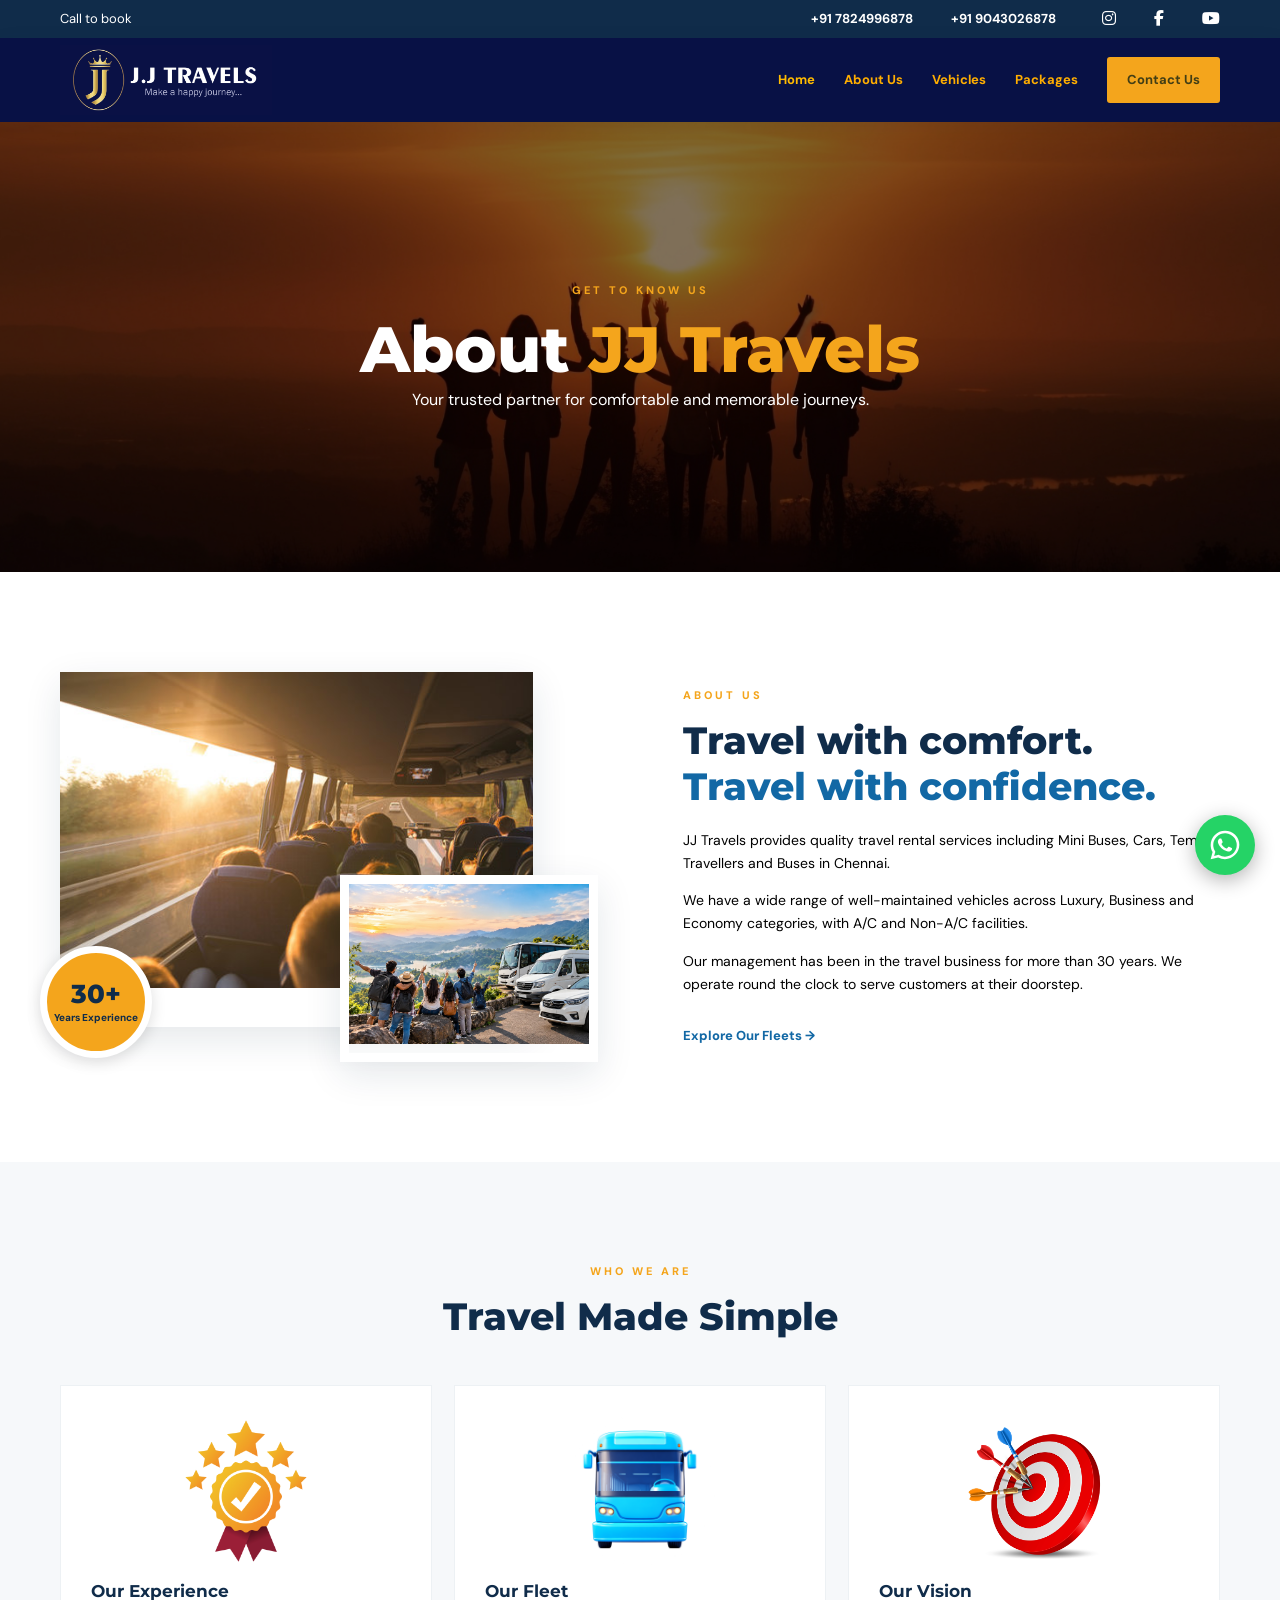
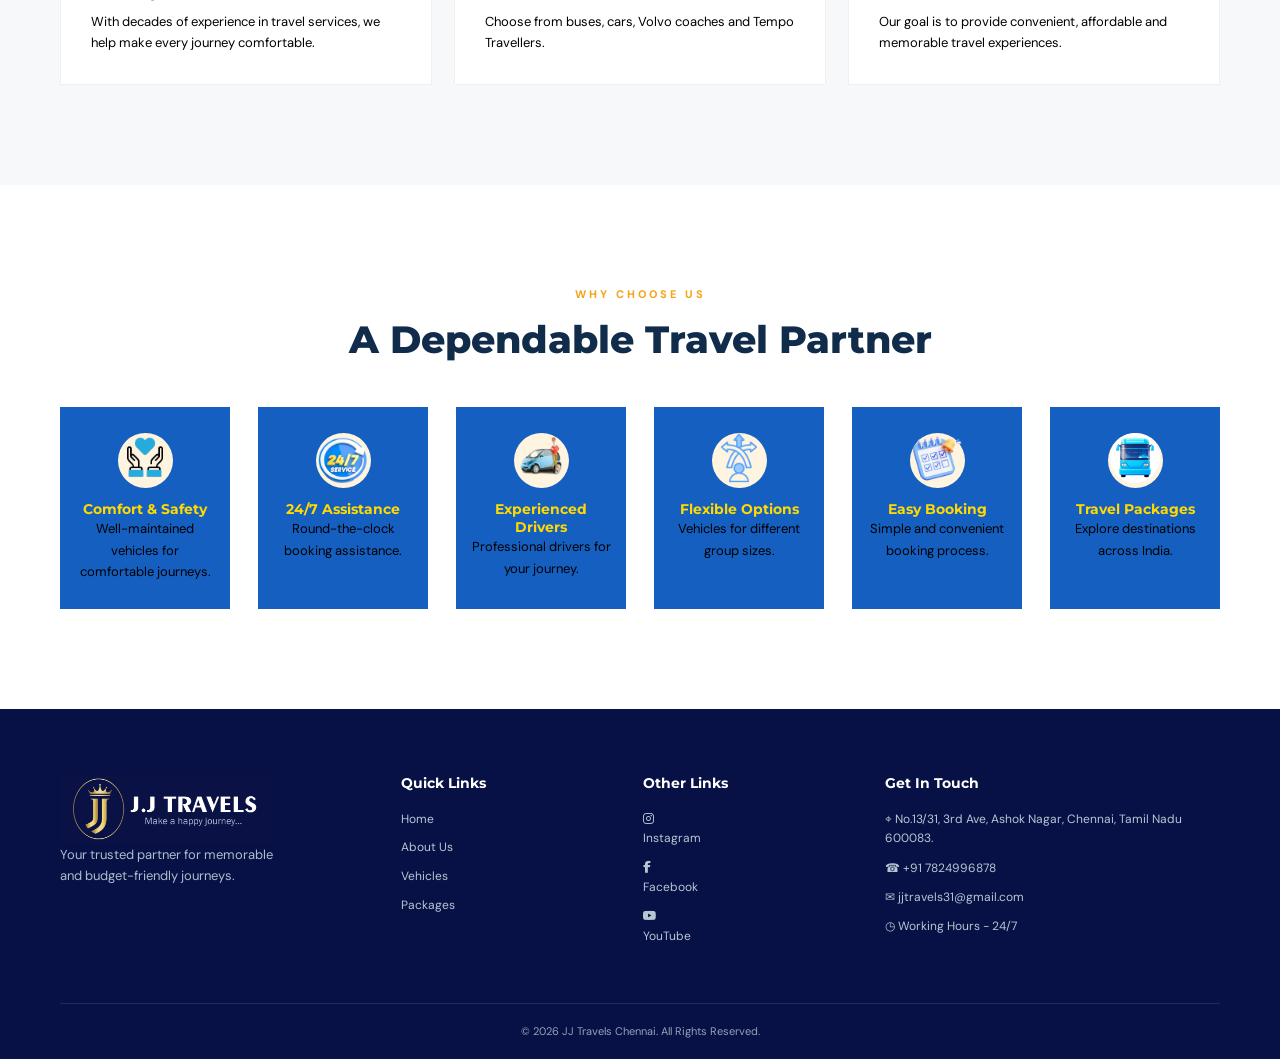
<file: about.html>
<!DOCTYPE html>
<html lang="en">
<head>
    <meta charset="UTF-8">
    <meta name="viewport" content="width=device-width, initial-scale=1.0">
    <title>About Us | JJ Travels Chennai</title>
    <link href="https://fonts.googleapis.com/css2?family=DM+Sans:wght@400;500;600;700;800&family=Montserrat:wght@500;600;700;800&display=swap" rel="stylesheet">
    <link rel="icon" type="image/jpg" href="assets/logo.png">
  <link rel="apple-touch-icon" href="assets/logo.png">
  <link rel="stylesheet"
   href="https://cdnjs.cloudflare.com/ajax/libs/font-awesome/6.7.2/css/all.min.css">
    <link rel="stylesheet" href="css/style.css">
</head>
<body>
<div class="topbar">
  <div class="container topbar-inner">
    <span>Call to book</span>

    <div class="topbar-right">
      <div class="topbar-phones">
        <a href="tel:+917824996878">+91 7824996878</a>
        <a href="tel:+919043026878">+91 9043026878</a>
      </div>

      <div class="topbar-socials">
        <a href="https://www.instagram.com/jjtravels31?psln=MW8wOWlhbW8xM3JsNA==" target="_blank" aria-label="Instagram">
          <i class="fab fa-instagram"></i>
        </a>
        <a href="https://www.facebook.com/jjtravelschennai" target="_blank" aria-label="Facebook">
          <i class="fab fa-facebook-f"></i>
        </a>
        <a href="YOUR_YOUTUBE_URL" target="_blank" aria-label="YouTube">
          <i class="fab fa-youtube"></i>
        </a>
      </div>
    </div>
  </div>
</div>
<header class="site-header">
    <div class="container nav-wrap">
      <a class="brand" href="index.html" aria-label="JJ Travels home">
        <img src="assets/logo.jpeg" alt="JJ Travels Chennai Logo" class="brand-logo">
      </a>
      <button class="menu-toggle" aria-label="Open navigation" aria-expanded="false"><span></span><span></span><span></span></button>
      <nav class="main-nav">
        <a class="active" href="index.html">Home</a>
        <a href="about.html">About Us</a>
        <a href="vehicles.html">Vehicles</a>
        <a href="packages.html">Packages</a>
        <a class="nav-cta" href="contact.html">Contact Us</a>
      </nav>
    </div>
  </header>


<section class="inner-hero about-hero">
    <div class="container">
        <p class="section-kicker">GET TO KNOW US</p>
        <h1>About <span>JJ Travels</span></h1>
        <p>Your trusted partner for comfortable and memorable journeys.</p>
    </div>
</section>

<section class="section">
    <div class="container about-grid">

        <div class="about-visual">
          <div class="about-photo photo-one"><img src="assets/h1.jpg" alt="Hero Image 1"></div>
          <div class="about-photo photo-two"><img src="assets/h2.webp" alt="Hero Image 2"></div>
          <div class="experience-stamp">
                <strong>30+</strong>
                <span>Years Experience</span>
            </div>
        </div>

        <div class="about-copy">
            <p class="section-kicker">ABOUT US</p>

            <h2>
                Travel with comfort.
                <span>Travel with confidence.</span>
            </h2>

            <p>
                JJ Travels provides quality travel rental services
                including Mini Buses, Cars, Tempo Travellers and
                Buses in Chennai.
            </p>

            <p>
                We have a wide range of well-maintained vehicles
                across Luxury, Business and Economy categories,
                with A/C and Non-A/C facilities.
            </p>

            <p>
                Our management has been in the travel business
                for more than 30 years. We operate round the
                clock to serve customers at their doorstep.
            </p>

            <a href="vehicles.html" class="text-link">
                Explore Our Fleets →
            </a>
        </div>

    </div>
</section>

<section class="section soft-section">
    <div class="container">

        <div class="section-heading">
            <p class="section-kicker">WHO WE ARE</p>
            <h2>Travel Made Simple</h2>
        </div>

        <div class="info-grid">

            <article class="info-card">
                <span><img src="assets/oe.jpg" class="stat-icon" alt="Experience"></span>
                <h3>Our Experience</h3>
                <p>
                    With decades of experience in travel services,
                    we help make every journey comfortable.
                </p>
            </article>

            <article class="info-card">
                <span><img src="assets/of.png" class="stat-icon" alt="Fleet"></span>
                <h3>Our Fleet</h3>
                <p>
                    Choose from buses, cars, Volvo coaches and
                    Tempo Travellers.
                </p>
            </article>

            <article class="info-card">
                <span><img src="assets/ov.jpg" class="stat-icon" alt="Vision"></span>
                <h3>Our Vision</h3>
                <p>
                    Our goal is to provide convenient,
                    affordable and memorable travel experiences.
                </p>
            </article>

        </div>
    </div>
</section>

<section class="section">
    <div class="container">
        <div class="section-heading">
            <p class="section-kicker">WHY CHOOSE US</p>
            <h2>A Dependable Travel Partner</h2>
        </div>

        <div class="features-grid">

            <div class="feature feature1">
                <span><img src="assets/cs.webp" class="stat-icon" alt="Comfort"></span>
                <h3>Comfort & Safety</h3>
                <p>Well-maintained vehicles for comfortable journeys.</p>
            </div>

            <div class="feature feature1">
                <span><img src="./assets/24.webp" class="stat-icon" alt="24/7 Assistance"></span>
                <h3>24/7 Assistance</h3>
                <p>Round-the-clock booking assistance.</p>
            </div>

            <div class="feature feature1">
                <span><img src="./assets/ed.webp" class="stat-icon" alt="Experienced Drivers"></span>
                <h3>Experienced Drivers</h3>
                <p>Professional drivers for your journey.</p>
            </div>

            <div class="feature feature1">
                <span><img src="./assets/fo.png" class="stat-icon" alt="Flexible Options"></span>
                <h3>Flexible Options</h3>
                <p>Vehicles for different group sizes.</p>
            </div>

            <div class="feature feature1">
                <span><img src="./assets/eb.webp" class="stat-icon" alt="Easy Booking"></span>
                <h3>Easy Booking</h3>
                <p>Simple and convenient booking process.</p>
            </div>

            <div class="feature feature1">
                <span><img src="./assets/of.png" class="stat-icon" alt="Travel Packages"></span>
                <h3>Travel Packages</h3>
                <p>Explore destinations across India.</p>
            </div>

        </div>
    </div>
</section>

  <footer class="footer">
    <div class="container footer-grid">
      <div class="footer-about"><a class="brand" href="index.html" aria-label="JJ Travels home">
        <img src="assets/logo.jpeg" alt="JJ Travels Chennai Logo" class="brand-logo">
      </a><p>Your trusted partner for memorable and budget-friendly journeys.</p></div>
      <div><h3>Quick Links</h3><a href="index.html">Home</a><a href="about.html">About Us</a><a href="vehicles.html">Vehicles</a><a href="packages.html">Packages</a></div>
      <div><h3>Other Links</h3><a href="https://www.instagram.com/jjtravels31?psln=MW8wOWlhbW8xM3JsNA==" target="_blank" aria-label="Instagram">
          <i class="fab fa-instagram"></i><p>Instagram</p>
        </a>
        <a href="https://www.facebook.com/jjtravelschennai" target="_blank" aria-label="Facebook">
          <i class="fab fa-facebook-f"></i> <p>Facebook</p>
        </a>
        <a href="YOUR_YOUTUBE_URL" target="_blank" aria-label="YouTube">
          <i class="fab fa-youtube"></i><p>YouTube</p>
        </a></div>
      <div class="footer-contact"><h3>Get In Touch</h3><a href="https://maps.app.goo.gl/wLfGsoGuSR3KPsCYA"><p>⌖ No.13/31, 3rd Ave, Ashok Nagar, Chennai, Tamil Nadu 600083.</p></a><a href="tel:+917824996878">☎ +91 7824996878</a><a href="mailto:jjtravels31@gmail.com">✉ jjtravels31@gmail.com</a><p>◷ Working Hours - 24/7</p></div>
    </div>
    <div class="container copyright">© <span id="year"></span> JJ Travels Chennai. All Rights Reserved.</div>
  </footer>

  <a
        href="https://wa.me/917824996878?text=Hi%2C%20I%20would%20like%20to%20know%20more%20about%20your%20services."
        class="whatsapp-float"
        target="_blank"
        rel="noopener noreferrer"
        aria-label="Chat with us on WhatsApp">

        <span class="whatsapp-tooltip">Chat with us</span>

        <svg viewBox="0 0 32 32"
             xmlns="http://www.w3.org/2000/svg">
            <path d="M16 2.5C8.55 2.5 2.5 8.53 2.5 15.96c0 2.37.63 4.68 1.83 6.7L2.5 29.5l7.02-1.84a13.5 13.5 0 0 0 6.47 1.65h.01c7.43 0 13.47-6.04 13.5-13.47A13.43 13.43 0 0 0 16 2.5zm0 24.52a11.1 11.1 0 0 1-5.65-1.55l-.4-.24-4.17 1.09 1.11-4.06-.26-.42a11.05 11.05 0 1 1 9.37 5.18zm6.07-8.28c-.33-.16-1.96-.97-2.27-1.08-.3-.11-.52-.16-.74.16-.22.33-.85 1.08-1.04 1.3-.19.22-.38.24-.71.08-.33-.16-1.4-.52-2.67-1.65-.99-.88-1.66-1.96-1.85-2.29-.19-.33-.02-.5.14-.66.15-.15.33-.38.49-.57.16-.19.22-.33.33-.55.11-.22.05-.41-.03-.57-.08-.16-.74-1.79-1.02-2.45-.27-.64-.54-.55-.74-.56h-.63c-.22 0-.57.08-.87.41-.3.33-1.14 1.11-1.14 2.7s1.17 3.13 1.33 3.35c.16.22 2.3 3.51 5.57 4.92.78.34 1.39.54 1.87.69.79.25 1.51.21 2.08.13.63-.09 1.96-.8 2.23-1.57.27-.77.27-1.43.19-1.57-.08-.14-.3-.22-.63-.38z"/>
        </svg>
    </a>
  <script src="./js/script.js" defer></script>
</body>
</html>
</file>
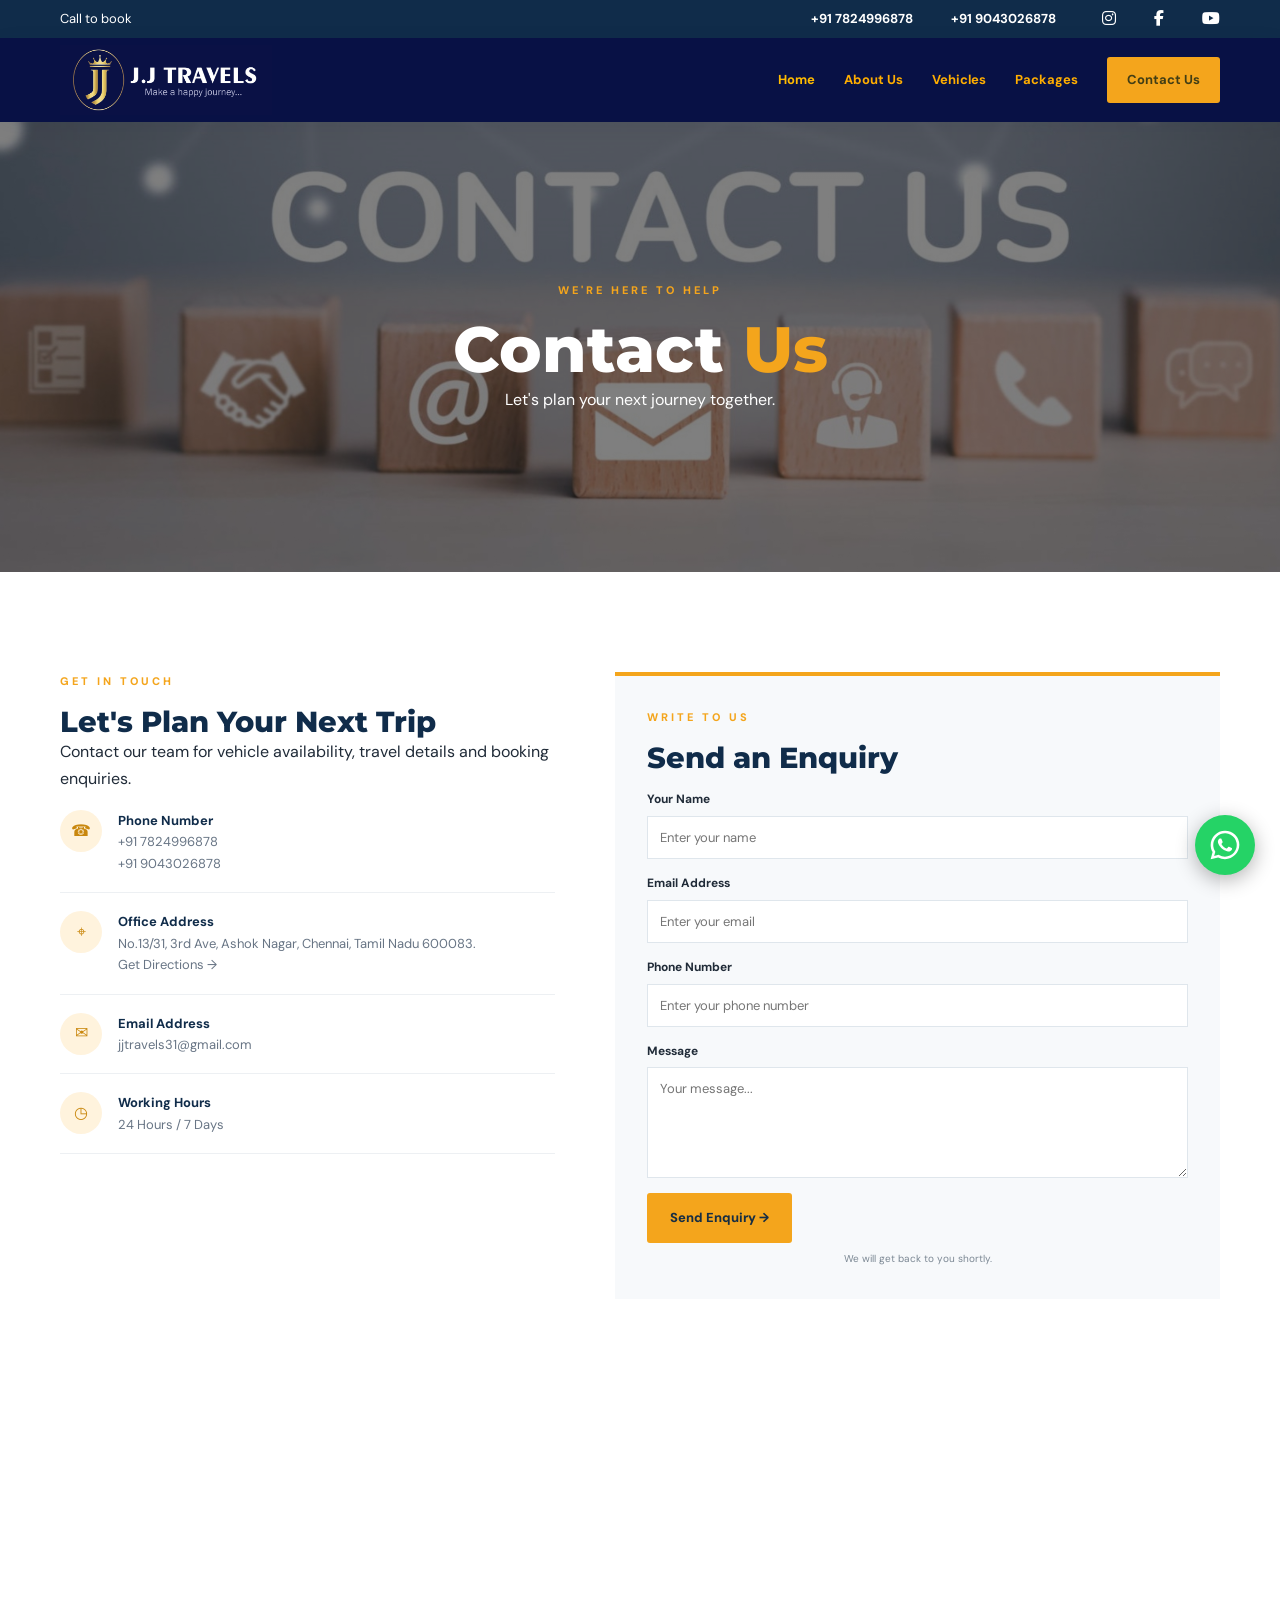
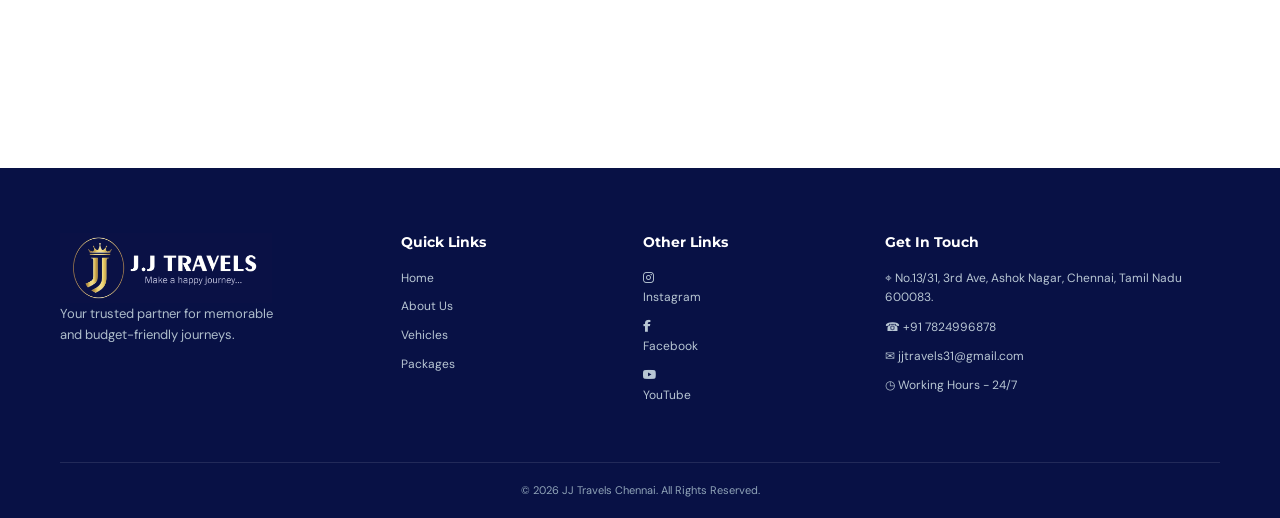
<file: contact.html>
<!DOCTYPE html>
<html lang="en">
<head>
    <meta charset="UTF-8">
    <meta name="viewport" content="width=device-width, initial-scale=1.0">
    <title>Contact Us | JJ Travels Chennai</title>
    <link href="https://fonts.googleapis.com/css2?family=DM+Sans:wght@400;500;600;700;800&family=Montserrat:wght@500;600;700;800&display=swap" rel="stylesheet">
    <link rel="icon" type="image/jpg" href="assets/logo.png">
  <link rel="apple-touch-icon" href="assets/logo.png">
  <link rel="stylesheet"
   href="https://cdnjs.cloudflare.com/ajax/libs/font-awesome/6.7.2/css/all.min.css">
    <link rel="stylesheet" href="css/style.css">
</head>
<body>
<div class="topbar">
  <div class="container topbar-inner">
    <span>Call to book</span>

    <div class="topbar-right">
      <div class="topbar-phones">
        <a href="tel:+917824996878">+91 7824996878</a>
        <a href="tel:+919043026878">+91 9043026878</a>
      </div>

      <div class="topbar-socials">
        <a href="https://www.instagram.com/jjtravels31?psln=MW8wOWlhbW8xM3JsNA==" target="_blank" aria-label="Instagram">
          <i class="fab fa-instagram"></i>
        </a>
        <a href="https://www.facebook.com/jjtravelschennai" target="_blank" aria-label="Facebook">
          <i class="fab fa-facebook-f"></i>
        </a>
        <a href="YOUR_YOUTUBE_URL" target="_blank" aria-label="YouTube">
          <i class="fab fa-youtube"></i>
        </a>
      </div>
    </div>
  </div>
</div>
<header class="site-header">
    <div class="container nav-wrap">
      <a class="brand" href="index.html" aria-label="JJ Travels home">
        <img src="assets/logo.jpeg" alt="JJ Travels Chennai Logo" class="brand-logo">
      </a>
      <button class="menu-toggle" aria-label="Open navigation" aria-expanded="false"><span></span><span></span><span></span></button>
      <nav class="main-nav">
        <a class="active" href="index.html">Home</a>
        <a href="about.html">About Us</a>
        <a href="vehicles.html">Vehicles</a>
        <a href="packages.html">Packages</a>
        <a class="nav-cta" href="contact.html">Contact Us</a>
      </nav>
    </div>
  </header>

<section class="inner-hero contact-hero">
    <div class="container">
        <p class="section-kicker">WE'RE HERE TO HELP</p>
        <h1>Contact <span>Us</span></h1>
        <p>Let's plan your next journey together.</p>
    </div>
</section>

<section class="section">
    <div class="container contact-layout">

        <div class="contact-details">
            <p class="section-kicker">GET IN TOUCH</p>
            <h2>Let's Plan Your Next Trip</h2>

            <p class="muted">
                Contact our team for vehicle availability,
                travel details and booking enquiries.
            </p>

            <div class="contact-item">
                <span>☎</span>
                <div>
                    <b>Phone Number</b>
                    <a href="tel:+917824996878">+91 7824996878</a>
                    <a href="tel:+919043026878">+91 9043026878</a>
                </div>
            </div>

            <div class="contact-item">
                <span>⌖</span>
                <div>
                    <b>Office Address</b>
                    <p>
                        No.13/31, 3rd Ave, Ashok Nagar,
                        Chennai, Tamil Nadu 600083.
                    </p>
                    <a target="_blank"
                       href="https://maps.app.goo.gl/CFELQdF4Wi3923CFA">
                        Get Directions →
                    </a>
                </div>
            </div>

            <div class="contact-item">
                <span>✉</span>
                <div>
                    <b>Email Address</b>
                    <a href="mailto:jjtravels31@gmail.com">
                        jjtravels31@gmail.com
                    </a>
                </div>
            </div>

            <div class="contact-item">
                <span>◷</span>
                <div>
                    <b>Working Hours</b>
                    <p>24 Hours / 7 Days</p>
                </div>
            </div>
        </div>

        <form class="contact-form" id="contact-form">

            <p class="section-kicker">WRITE TO US</p>
            <h2>Send an Enquiry</h2>

            <label>
                Your Name
                <input type="text" name="name"
                       placeholder="Enter your name" required>
            </label>

            <label>
                Email Address
                <input type="email" name="email"
                       placeholder="Enter your email" required>
            </label>

            <label>
                Phone Number
                <input type="tel" name="phone"
                       placeholder="Enter your phone number" required>
            </label>

            <label>
                Message
                <textarea name="message" rows="5"
                          placeholder="Your message..." required></textarea>
            </label>

            <button type="submit" class="btn btn-primary">
                Send Enquiry →
            </button>

            <small id="contact-note" class="form-note">
                We will get back to you shortly.
            </small>

        </form>

    </div>
</section>

<section class="map-section">
    <iframe
        title="JJ Travels Location"
        src="https://www.google.com/maps/embed?pb=!1m18!1m12!1m3!1d3203.658334784796!2d80.21127957405169!3d13.041845713336325!2m3!1f0!2f0!3f0!3m2!1i1024!2i768!4f13.1!3m3!1m2!1s0x3a526f99bc000001%3A0x916c4fe7107b8fd6!2sJJ%20Travels!5e1!3m2!1sen!2sin!4v1794511296881!5m2!1sen!2sin" width="600" height="450" style="border:0;" allowfullscreen="" loading="lazy" referrerpolicy="strict-origin-when-cross-origin"></iframe>
</section>

 <footer class="footer">
    <div class="container footer-grid">
      <div class="footer-about"><a class="brand" href="index.html" aria-label="JJ Travels home">
        <img src="assets/logo.jpeg" alt="JJ Travels Chennai Logo" class="brand-logo">
      </a><p>Your trusted partner for memorable and budget-friendly journeys.</p></div>
      <div><h3>Quick Links</h3><a href="index.html">Home</a><a href="about.html">About Us</a><a href="vehicles.html">Vehicles</a><a href="packages.html">Packages</a></div>
      <div><h3>Other Links</h3><a href="https://www.instagram.com/jjtravels31?psln=MW8wOWlhbW8xM3JsNA==" target="_blank" aria-label="Instagram">
          <i class="fab fa-instagram"></i><p>Instagram</p>
        </a>
        <a href="https://www.facebook.com/jjtravelschennai" target="_blank" aria-label="Facebook">
          <i class="fab fa-facebook-f"></i> <p>Facebook</p>
        </a>
        <a href="YOUR_YOUTUBE_URL" target="_blank" aria-label="YouTube">
          <i class="fab fa-youtube"></i><p>YouTube</p>
        </a></div>
      <div class="footer-contact"><h3>Get In Touch</h3><a href="https://maps.app.goo.gl/wLfGsoGuSR3KPsCYA"><p>⌖ No.13/31, 3rd Ave, Ashok Nagar, Chennai, Tamil Nadu 600083.</p></a><a href="tel:+917824996878">☎ +91 7824996878</a><a href="mailto:jjtravels31@gmail.com">✉ jjtravels31@gmail.com</a><p>◷ Working Hours - 24/7</p></div>
    </div>
    <div class="container copyright">© <span id="year"></span> JJ Travels Chennai. All Rights Reserved.</div>
  </footer>

  <a
        href="https://wa.me/917824996878?text=Hi%2C%20I%20would%20like%20to%20know%20more%20about%20your%20services."
        class="whatsapp-float"
        target="_blank"
        rel="noopener noreferrer"
        aria-label="Chat with us on WhatsApp">

        <span class="whatsapp-tooltip">Chat with us</span>

        <svg viewBox="0 0 32 32"
             xmlns="http://www.w3.org/2000/svg">
            <path d="M16 2.5C8.55 2.5 2.5 8.53 2.5 15.96c0 2.37.63 4.68 1.83 6.7L2.5 29.5l7.02-1.84a13.5 13.5 0 0 0 6.47 1.65h.01c7.43 0 13.47-6.04 13.5-13.47A13.43 13.43 0 0 0 16 2.5zm0 24.52a11.1 11.1 0 0 1-5.65-1.55l-.4-.24-4.17 1.09 1.11-4.06-.26-.42a11.05 11.05 0 1 1 9.37 5.18zm6.07-8.28c-.33-.16-1.96-.97-2.27-1.08-.3-.11-.52-.16-.74.16-.22.33-.85 1.08-1.04 1.3-.19.22-.38.24-.71.08-.33-.16-1.4-.52-2.67-1.65-.99-.88-1.66-1.96-1.85-2.29-.19-.33-.02-.5.14-.66.15-.15.33-.38.49-.57.16-.19.22-.33.33-.55.11-.22.05-.41-.03-.57-.08-.16-.74-1.79-1.02-2.45-.27-.64-.54-.55-.74-.56h-.63c-.22 0-.57.08-.87.41-.3.33-1.14 1.11-1.14 2.7s1.17 3.13 1.33 3.35c.16.22 2.3 3.51 5.57 4.92.78.34 1.39.54 1.87.69.79.25 1.51.21 2.08.13.63-.09 1.96-.8 2.23-1.57.27-.77.27-1.43.19-1.57-.08-.14-.3-.22-.63-.38z"/>
        </svg>
    </a>
  <script src="./js/script.js" defer></script>
</body>
</html>
</file>
<file: css/style.css>
*{box-sizing:border-box;margin:0;padding:0} :root{--navy:#102c4a;--blue:#1268a5;--gold:#f4a51c;--ink:#202b38;--muted:#687585;--pale:#f5f8fb;--white:#fff}html{scroll-behavior:smooth;scroll-padding-top:90px}body{font-family:"DM Sans",sans-serif;color:var(--ink);line-height:1.65;background:#fff}a{text-decoration:none;color:inherit}.container{width:min(1160px,calc(100% - 44px));margin:auto}.topbar{background:var(--navy);color:#fff;font-size:13px}.topbar-inner{height:38px;display:flex;align-items:center;justify-content:space-between}.topbar a{margin-left:22px;color:#fff;font-weight:700}.site-header{height:84px;background:#081145;position:sticky;top:0;z-index:20;box-shadow:0 3px 18px #0e2d4810}.nav-wrap{height:100%;display:flex;align-items:center;justify-content:space-between}.brand{display:flex;align-items:center;gap:9px;color:var(--navy);font-family:Montserrat,sans-serif;font-weight:800;line-height:1}.brand-mark{display:grid;place-items:center;width:48px;height:48px;border:3px solid var(--gold);border-radius:50%;font-size:18px;color:var(--blue)}.brand-name{font-size:20px;letter-spacing:1px}.brand-name small{display:block;font-size:9px;letter-spacing:4px;margin-top:5px;color:var(--gold)}.main-nav{display:flex;align-items:center;gap:29px;font-size:13px;font-weight:700;color:#ffae00}.main-nav a{transition:.2s}.main-nav a:hover,.main-nav a.active{color:#ffbb00;}.main-nav .nav-cta{background:var(--gold);color:#423e15;padding:12px 20px;border-radius:3px}.menu-toggle{display:none;border:0;background:none}.hero{min-height:630px;position:relative;background:linear-gradient(90deg,#0b2947d9,#0b294780),url("https://images.unsplash.com/photo-1464219789935-c2d9d9aba644?auto=format&fit=crop&w=2000&q=85") center/cover;display:flex;align-items:center;color:#fff}.hero-shade{position:absolute;inset:0;background:linear-gradient(90deg,#082746b8,transparent 80%)}.hero-content{position:relative;z-index:1;padding:90px 0 125px}.eyebrow,.section-kicker{font-size:11px;font-weight:800;letter-spacing:3px;color:var(--gold);margin-bottom:14px;} .features-section .section-heading h2 {
  color: #ffffff;
} .hero h1{font-family:Montserrat,sans-serif;font-size:clamp(42px,6vw,72px);line-height:1.12;font-weight:800;letter-spacing:-2px}.hero h1 span{color:var(--gold)}.hero-sub{margin:20px 0 28px;color:#e5edf5;font-size:16px}.btn{display:inline-flex;align-items:center;gap:25px;padding:14px 23px;font-weight:800;font-size:13px;border-radius:3px;transition:.2s;border:0;cursor:pointer}.btn-primary{background:var(--gold);color:#172e43}.btn-primary:hover{background:#ffc04b;transform:translateY(-2px)}.btn span{font-size:19px}.hero-form-wrap{position:absolute;right:max(22px,calc((100% - 1160px)/2));bottom:-62px;z-index:3;width:390px}.enquiry-card{background:#fff;color:var(--ink);padding:27px 29px 23px;box-shadow:0 12px 40px #0b29472b;border-top:4px solid var(--gold)}.enquiry-card h2{font:800 22px Montserrat,sans-serif;color:var(--navy)}.enquiry-card>p{font-size:12px;color:var(--muted);margin:3px 0 18px}.form-grid{display:grid;grid-template-columns:1fr 1fr;gap:12px}.form-grid label{font-size:11px;font-weight:700;color:#536171}.form-grid input,.form-grid select{display:block;width:100%;height:40px;border:1px solid #e0e6ec;padding:0 10px;margin-top:5px;font:12px "DM Sans";color:#334}.form-grid .full{grid-column:1/-1}.submit-btn{width:100%;justify-content:space-between;margin-top:15px}.form-note{display:block;text-align:center;color:#7b8793;font-size:10px;margin-top:8px}.section{padding:100px 0}.about-section{padding-top:150px}.about-grid{display:grid;grid-template-columns:1fr 1fr;align-items:center;gap:85px}.about-visual{height:390px;position:relative}.about-photo{position:absolute;background-size:cover;background-position:center;box-shadow:0 12px 35px #122d461c}.photo-one{inset:0 65px 35px 0;}.photo-two{width:48%;height:48%;right:0;bottom:0;border:9px solid #fff;}.experience-stamp{position:absolute;left:-20px;bottom:4px;background:var(--gold);color:var(--navy);width:112px;height:112px;border-radius:50%;display:flex;flex-direction:column;align-items:center;justify-content:center;border:7px solid white;box-shadow:0 4px 15px #0002}.experience-stamp strong{font:800 26px Montserrat}.experience-stamp span{font-size:10px;font-weight:800}.about-copy h2,.section-heading h2{font:800 clamp(27px,3vw,38px)/1.2 Montserrat,sans-serif;color:var(--navy);margin-bottom:20px}.about-copy h2 span{color:var(--blue)}.about-copy>p:not(.section-kicker){font-size:14px;color: #000000;margin:0 0 14px}.text-link{display:inline-block;margin-top:15px;color:var(--blue);font-size:13px;font-weight:800}.text-link span{margin-left:12px;color:var(--gold)}.achievement-section{padding:75px 0;background:linear-gradient(110deg,#0d2e4eeb,#164f78e8),url("https://images.unsplash.com/photo-1500534623283-312aade485b7?auto=format&fit=crop&w=1800&q=80") center/cover;color:#fff}.section-heading{text-align:center;margin-bottom:45px}.section-heading>p:not(.section-kicker){font-size:13px;color:var(--muted);margin-top:-8px}.light-heading h2{color:#fff}.stats-grid{display:grid;grid-template-columns:repeat(5,1fr);gap:18px;text-align:center}.stat{padding:10px}.stat strong{font:800 32px Montserrat}.stat small{font-weight:800;color:var(--gold);margin-left:2px}.stat p{font-size:12px;color:#d9e6f0;margin-top:6px}
.fleet-section{background:#f7f9fb}.fleet-grid{display:grid;grid-template-columns:repeat(3,1fr);gap:25px}.fleet-card,.package-card{background:#fff;box-shadow:0 6px 25px #1a3a5510;overflow:hidden;transition:.25s}.fleet-card:hover,.package-card:hover{transform:translateY(-6px);box-shadow:0 15px 32px #1a3a5520}.fleet-image{height:210px;background-size:cover;background-position:center}.fleet-1{background-image:url("https://encrypted-tbn0.gstatic.com/images?q=tbn:ANd9GcR8i7WHKefJNYCG-V_8FKxOMCvvhCmUkvIcbq0S7BdSlQ&s=10")}.fleet-2{background-image:url("https://www.siddeshwaratravels.in/mini_bus_images/1.jpg")}.fleet-3{background-image:url("https://tejas-travels-prod.s3.ap-south-1.amazonaws.com/WhatsApp%20Image%202022-12-21%20at%2012.34.28%20PM.jpeg")}.fleet-4{background-image:url("https://www.jcrcab.com/wp-content/uploads/2021/09/luxury-bus.jpeg")}.fleet-5{background-image:url("https://coachbuildersindia.com/wp-content/uploads/2024/05/Vijayanand-Travels-Orders-100-Volvo-9600-Buses.webp")}.fleet-6{background-image:url("https://travu.in/media/vehicles/Image_Premium_cab_ready_for_a_journey_Vr9wuux.png")}.fleet-info{padding:20px 22px}.fleet-info h3,.package-info h3{font:700 17px Montserrat;color:var(--navy)}.fleet-info p{font-size:12px;color:var(--muted);margin:4px 0 15px}.card-actions{display:flex;justify-content:space-between;border-top:1px solid #edf0f3;padding-top:13px}.card-actions a{font-size:11px;font-weight:800;color:var(--blue)}.card-actions a:last-child{color:#d48b0e}
.features-section{padding:78px 0;background:#0b428a}.features-grid{display:grid;grid-template-columns:repeat(6,1fr);gap:28px}.feature{text-align:center;padding:26px 15px;background:#145fc0}.feature span{display:grid;place-items:center;width:55px;height:55px;border-radius:50%;background:#fff4df;color:#d88d0c;font-size:24px;margin:0 auto 12px}.feature h3{font:700 14px Montserrat;color: #ffd900}.packages-section{background:#f7f9fb}
.package-grid {
  display: flex;
  gap: 24px;
  overflow-x: auto;
  overflow-y: hidden;
  padding: 10px 0 25px;
  scroll-snap-type: x mandatory;
  scroll-behavior: smooth;
  scrollbar-width: thin;
  scrollbar-color: #999 transparent;
}

.package-card {
  flex: 0 0 300px;
  scroll-snap-align: start;
}

/* Mobile */
@media (max-width: 600px) {
  .package-card {
    flex-basis: 85%;
  }
}.package-image{height:155px;background-size:cover;background-position:center}.package-1{background-image:url("https://images.unsplash.com/photo-1602216056096-3b40cc0c9944?auto=format&fit=crop&w=700&q=80")}.package-2{background-image:url("https://images.unsplash.com/photo-1590050752117-23a9d7fc6c0e?auto=format&fit=crop&w=700&q=80")}.package-3{background-image:url("https://images.unsplash.com/photo-1567337710282-00832b415979?auto=format&fit=crop&w=700&q=80")}.package-4{background-image:url("https://images.unsplash.com/photo-1562649846-4e9d7e5c9f8a?auto=format&fit=crop&w=700&q=80")}.package-5{background-image:url("https://images.unsplash.com/photo-1512343879784-a960bf40e7f2?auto=format&fit=crop&w=700&q=80")}.package-6{background-image:url("https://images.unsplash.com/photo-1570168007204-dfb528c6958f?auto=format&fit=crop&w=700&q=80")}.package-7{background-image:url("https://images.unsplash.com/photo-1529253355930-dd359b5b5c6b?auto=format&fit=crop&w=700&q=80")}.package-8{background-image:url("https://images.unsplash.com/photo-1582510003544-4d00b7f74220?auto=format&fit=crop&w=700&q=80")}.package-info{padding:17px 18px 19px}.package-info h3{font-size:15px}.package-info>p{font-size:11px;color:var(--muted);min-height:35px;margin:5px 0 9px}.package-info ul{list-style:none;display:grid;grid-template-columns:1fr 1fr;gap:5px}.package-info li{font-size:10px;color:#647182}.package-info li:before{content:"•";color:var(--gold);margin-right:6px}.package-info>a{display:flex;justify-content:space-between;margin-top:13px;padding-top:10px;border-top:1px solid #edf0f3;color:var(--blue);font-size:11px;font-weight:800}.package-info>a b{color:var(--gold);font-size:17px}.testimonials-section{background:#fff}.testimonial-grid{display:grid;grid-template-columns:repeat(3,1fr);gap:22px}.testimonial{padding:27px;background:#f8fafc;border:1px solid #edf1f5}.stars{color:#f1a51d;letter-spacing:3px;font-size:15px}.testimonial p{font-size:13px;color:#5c6875;margin:15px 0 20px}.testimonial h3{font:700 13px Montserrat;color:var(--navy)}.contact-banner{background:var(--blue);padding:45px 0;color:#fff}.contact-banner-inner{display:flex;align-items:center;justify-content:space-between;gap:25px}.contact-banner .section-kicker{margin-bottom:7px}.contact-banner h2{font:800 27px Montserrat}.contact-banner p:not(.section-kicker){font-size:13px;color:#e2eff8}.btn-light{background:#fff;color:var(--navy)}
.btn-light:hover{background:var(--gold)}.footer{background:#081145;color:#d3deea;padding:65px 0 0}.footer-grid{display:grid;grid-template-columns:1.5fr 1fr 1fr 1.7fr;gap:45px;padding-bottom:48px}.footer-brand{color:#fff;margin-bottom:18px}.footer-about p{max-width:230px;font-size:13px;color:#aebdcb}.footer h3{font:700 14px Montserrat;color:#fff;margin-bottom:18px}.footer-grid>div:not(:first-child)>a{display:block;font-size:12px;color:#b8c6d3;margin:9px 0}.footer-contact p,.footer-contact a{font-size:12px;color:#b8c6d3;margin-bottom:10px;display:block}.copyright{border-top:1px solid #ffffff1b;text-align:center;padding:18px 0;font-size:11px;color:#90a4b8}
@media(max-width:900px){.main-nav{gap:15px}.hero-form-wrap{right:22px;width:350px}.hero-content{max-width:55%;margin-left:22px}.about-grid{gap:45px}.package-grid{grid-template-columns:repeat(2,1fr)}.footer-grid{grid-template-columns:repeat(2,1fr)}}@media(max-width:680px){.container{width:min(100% - 32px,520px)}.topbar-inner{height:auto;min-height:38px;font-size:11px}.topbar a{margin-left:10px}.site-header{height:70px}.brand-mark{width:42px;height:42px}.brand-name{font-size:17px}.menu-toggle{display:flex;flex-direction:column;gap:5px;padding:10px}.menu-toggle span{width:24px;height:2px;background:var(--navy)}.main-nav{display:none;position:absolute;top:70px;left:0;right:0;background:#fff;padding:18px 22px 23px;box-shadow:0 12px 20px #0d2e4e18;flex-direction:column;align-items:stretch;gap:15px}.main-nav.open{display:flex}.main-nav .nav-cta{text-align:center}.hero{min-height:850px;align-items:flex-start;background-position:58% center}.hero-content{max-width:none;margin:0;padding:75px 0 0}.hero h1{font-size:47px}.hero-sub{max-width:300px;font-size:14px}.hero-form-wrap{left:16px;right:16px;bottom:25px;width:auto}.enquiry-card{padding:22px}.about-section{padding-top:75px}.section{padding:72px 0}.about-grid{grid-template-columns:1fr;gap:38px}.about-visual{height:300px;margin:0 10px}.about-copy h2,.section-heading h2{font-size:28px}.stats-grid{grid-template-columns:repeat(2,1fr)}.stat:last-child{grid-column:1/-1}.fleet-grid{grid-template-columns:1fr 1fr;gap:13px}.fleet-image{height:145px}.fleet-info{padding:14px}.fleet-info h3{font-size:13px}.card-actions{gap:8px}.card-actions a{font-size:10px}.features-grid{grid-template-columns:repeat(2,1fr);gap:12px}.feature{padding:20px 8px}.package-grid{gap:13px}.package-image{height:120px}.package-info{padding:13px}.package-info h3{font-size:12px}.package-info>p{font-size:10px;min-height:48px}.package-info ul{grid-template-columns:1fr}.package-info li{font-size:10px}.testimonial-grid{grid-template-columns:1fr}.contact-banner-inner{align-items:flex-start;flex-direction:column}.contact-banner h2{font-size:23px}.footer-grid{grid-template-columns:1fr 1fr;gap:30px 20px}.footer-contact{grid-column:1/-1}.footer{padding-top:48px}}@media(max-width:390px){.fleet-grid{grid-template-columns:1fr}.fleet-image{height:190px}.form-grid{grid-template-columns:1fr}.form-grid .full{grid-column:auto}.package-info ul{grid-template-columns:1fr 1fr}.topbar-inner{flex-wrap:wrap;justify-content:center;gap:3px 12px;padding:6px 0}}

/* INNER PAGE HERO */
.inner-hero {
    position: relative;
    min-height: 450px;
    display: flex;
    align-items: center;
    justify-content: center;
    text-align: center;
    background-size: cover;
    background-position: center;
    background-repeat: no-repeat;
    color: #fff;
}

.inner-hero::before {
    content: "";
    position: absolute;
    inset: 0;
    background: rgba(0, 0, 0, 0.5);
}

.inner-hero .container {
    position: relative;
    z-index: 1;
    padding: 80px 20px;
}

.inner-hero h1 {
    font: 800 clamp(50px,5vw,5000px)/1.15 Montserrat,sans-serif;
}

.inner-hero h1 span {
    color: var(--gold);
}

/* Individual page backgrounds */
.about-hero {
    background-image: url("https://itzmahi123.github.io/jjtravels/assets/heroau.jpeg");
}
.contact-hero {
    background-image: url("https://itzmahi123.github.io/jjtravels/assets/herocu.jpeg");
}
.vehicle-hero {
    background-image: url("https://itzmahi123.github.io/jjtravels/assets/herovt.jpeg");
}
.package-hero {
    background-image: url("https://itzmahi123.github.io/jjtravels/assets/heropd.jpeg");
}
/* Mobile */
@media (max-width: 600px) {
    .inner-hero {
        min-height: 350px;
    }
}


/* ABOUT PAGE */
.soft-section {
    background: #f6f8fa;
}

.info-grid {
    display: grid;
    grid-template-columns: repeat(3,1fr);
    gap: 22px;
}

.info-card {
    padding: 30px;
    background: white;
    border: 1px solid #edf1f4;
}

.info-card h3 {
    font: 700 17px Montserrat;
    color: var(--navy);
    margin-bottom: 10px;
}

.info-card p,
.feature p {
    font-size: 13px;
    color: #000000;
}
.info-card p,
.feature1 p {
    font-size: 13px;
    color: #000000;
}
/* CONTACT PAGE */
.contact-layout {
    display: grid;
    grid-template-columns: .9fr 1.1fr;
    gap: 60px;
}

.contact-details h2,
.contact-form h2 {
    font: 800 29px Montserrat;
    color: var(--navy);
}

.contact-item {
    display: flex;
    gap: 16px;
    padding: 18px 0;
    border-bottom: 1px solid #edf0f3;
}

.contact-item > span {
    width: 42px;
    height: 42px;
    flex-shrink: 0;
    display: grid;
    place-items: center;
    background: #fff3dd;
    color: #c9870d;
    border-radius: 50%;
}

.contact-item b {
    display: block;
    color: var(--navy);
    font-size: 13px;
}

.contact-item p,
.contact-item a {
    display: block;
    font-size: 13px;
    color: var(--muted);
}

.contact-form {
    padding: 32px;
    background: #f7f9fb;
    border-top: 4px solid var(--gold);
}

.contact-form label {
    display: block;
    font-size: 12px;
    font-weight: 700;
    margin: 15px 0;
}

.contact-form input,
.contact-form textarea {
    display: block;
    width: 100%;
    margin-top: 6px;
    padding: 12px;
    border: 1px solid #dfe6ec;
    font: 13px "DM Sans";
}

.map-section iframe {
    width: 100%;
    height: 360px;
    border: 0;
}

/* VEHICLE PAGE */
.vehicle-list {
    display: grid;
    gap: 30px;
}

.vehicle-row {
    display: grid;
    grid-template-columns: 1fr 1fr;
    background: #f7f9fb;
}

.vehicle-photo {
    min-height: 300px;
    background-size: cover;
    background-position: center;
}

.vehicle-copy {
    padding: 40px;
    align-self: center;
}

.vehicle-copy h2 {
    font: 800 28px Montserrat;
    color: var(--navy);
    margin-bottom: 12px;
}

.vehicle-copy p {
    color: var(--muted);
    font-size: 14px;
    margin-bottom: 12px;
}

.vehicle-row.reverse .vehicle-photo {
    order: 2;
}

/* PRICING PAGE */
.pricing-note {
    display: flex;
    align-items: center;
    gap: 20px;
    padding: 25px;
    background: #f4f8fb;
    border-left: 4px solid var(--gold);
    margin-bottom: 30px;
}

.pricing-note > span {
    font-size: 38px;
    font-weight: 800;
    color: var(--gold);
}

.pricing-note h3 {
    color: var(--navy);
    font: 700 17px Montserrat;
}

.pricing-note p {
    color: var(--muted);
    font-size: 13px;
}

.price-grid {
    display: grid;
    grid-template-columns: repeat(3,1fr);
    gap: 18px;
}

.price-card {
    padding: 25px;
    background: white;
    border: 1px solid #e9eef2;
}

.price-card h3 {
    font: 700 17px Montserrat;
    color: var(--navy);
}

.price-card p {
    font-size: 13px;
    color: var(--muted);
    margin: 8px 0 18px;
}

.price-card a {
    color: var(--blue);
    font-size: 12px;
    font-weight: 800;
}

.quote-panel {
    display: flex;
    align-items: center;
    justify-content: space-between;
    gap: 25px;
    padding: 30px;
    margin-top: 35px;
    background: #eff5f9;
}

.quote-panel h2 {
    font: 800 22px Montserrat;
    color: var(--navy);
}

/* MOBILE RESPONSIVENESS */
@media(max-width:700px) {
    .info-grid,
    .contact-layout,
    .price-grid {
        grid-template-columns: 1fr;
    }

    .vehicle-row {
        grid-template-columns: 1fr;
    }

    .vehicle-row.reverse .vehicle-photo {
        order: 0;
    }

    .vehicle-photo {
        min-height: 220px;
    }

    .vehicle-copy {
        padding: 25px;
    }

    .quote-panel {
        align-items: flex-start;
        flex-direction: column;
    }

    .map-section iframe {
        height: 280px;
    }
}
.brand-logo {
    height: 70px;
    width: auto;
    object-fit: contain;
    display: block;
}

.google-review-header {
  display: flex;
  justify-content: space-between;
  align-items: center;
  margin: 30px 0 22px;
  gap: 15px;
}

.google-logo {
  display: flex;
  align-items: center;
  gap: 10px;
  font-size: 17px;
}

.google-logo span,
.google-g {
  font-size: 25px;
  font-weight: 800;
  background: conic-gradient(
    from -45deg,
    #4285F4 0deg 90deg,
    #34A853 90deg 180deg,
    #FBBC05 180deg 270deg,
    #EA4335 270deg 360deg
  );
  color: transparent;
  background-clip: text;
  -webkit-background-clip: text;
}

.google-review-header a {
  color: #4285F4;
  text-decoration: none;
  font-weight: 600;
  font-size: 14px;
}

.google-review {
  background: #fff;
  border: 1px solid #e5e7eb;
  border-radius: 14px;
  padding: 24px;
  box-shadow: 0 4px 18px rgba(0,0,0,.04);
  transition: transform .25s ease, box-shadow .25s ease;
}

.google-review:hover {
  transform: translateY(-4px);
  box-shadow: 0 10px 28px rgba(0,0,0,.08);
}

.review-top {
  display: flex;
  align-items: center;
  gap: 12px;
  margin-bottom: 16px;
}

.review-avatar {
  width: 43px;
  height: 43px;
  border-radius: 50%;
  display: grid;
  place-items: center;
  background: #e8f0fe;
  color: #1967d2;
  font-size: 18px;
  font-weight: 700;
}

.review-top h3 {
  margin: 0 0 4px;
  font-size: 15px;
  color: #202124;
}

.review-source,
.review-date {
  font-size: 12px;
  color: #70757a;
}

.google-g {
  margin-left: auto;
  font-size: 22px;
}

.google-review .stars {
  color: #fbbc04;
  letter-spacing: 2px;
  font-size: 17px;
  margin-bottom: 12px;
}

.google-review p {
  color: #3c4043;
  font-size: 14px;
  line-height: 1.8;
  margin: 0 0 18px;
}

.review-bottom {
  text-align: center;
  margin-top: 35px;
}

.review-bottom p {
  color: #555;
  margin-bottom: 14px;
}

.review-button {
  display: inline-block;
  background: #4285f4;
  color: #fff;
  text-decoration: none;
  padding: 12px 22px;
  border-radius: 7px;
  font-weight: 600;
  font-size: 14px;
}

.review-button:hover {
  background: #3367d6;
}

@media (max-width: 600px) {
  .google-review-header {
    align-items: flex-start;
  }

  .google-review {
    padding: 19px;
  }
}

.price-section {
  padding: 80px 0;
  background: #fff;
}

.price-table-wrapper {
  width: 100%;
  overflow-x: auto;
  margin-top: 35px;
  border: 1px solid #ddd;
}

.price-table {
  width: 100%;
  min-width: 1100px;
  border-collapse: collapse;
  text-align: center;
  font-size: 14px;
  color: #18365f;
}

.price-table th,
.price-table td {
  border: 1px solid #d0d0d0;
  padding: 12px 9px;
  white-space: nowrap;
}

.price-table thead th {
  background: #1c4279;
  color: #fff;
  font-weight: 700;
  border-color: #15345f;
}

.price-table tbody th.category {
  background: #ffdc70;
  color: #18365f;
  text-align: left;
  font-weight: 700;
  white-space: normal;
  min-width: 190px;
}

.price-table tbody th.ac {
  background: #e8f0fc;
  font-weight: 600;
}

.price-table tbody th.non-ac {
  background: #f1f1f1;
  font-weight: 600;
}

.price-table tbody td {
  background: #fff;
}

.price-table tbody tr:nth-child(4n + 1) td,
.price-table tbody tr:nth-child(4n + 2) td {
  background: #f7f9fc;
}

.price-table tbody tr:hover td {
  background: #edf4ff;
}

@media (max-width: 768px) {
  .price-section {
    padding: 55px 0;
  }

  .price-table {
    font-size: 13px;
  }

  .price-table th,
  .price-table td {
    padding: 11px 10px;
  }
}
.stat-icon {
    width: 150px;
    height: 150px;
    object-fit: contain;
    display: block;
    margin: 0 auto 15px;
}
.stat-suffix {
    font-size: 22px;
    font-weight: 700;
}
.whatsapp-float {
            position: fixed;
            right: 25px;
            bottom: 25px;
            width: 60px;
            height: 60px;
            background: #25D366;
            color: white;
            border-radius: 50%;
            display: flex;
            align-items: center;
            justify-content: center;
            text-decoration: none;
            z-index: 99999;
            box-shadow: 0 5px 20px rgba(0,0,0,.3);
            transition: .3s ease;
            animation: pulse 2s infinite;
        }

        .whatsapp-float svg {
            width: 34px;
            height: 34px;
            fill: currentColor;
        }

        .whatsapp-float:hover {
            transform: scale(1.12);
            background: #20BA5A;
            animation: none;
        }

        .whatsapp-tooltip {
            position: absolute;
            right: 72px;
            background: white;
            color: #222;
            padding: 9px 14px;
            border-radius: 8px;
            font-size: 13px;
            font-weight: 600;
            white-space: nowrap;
            opacity: 0;
            visibility: hidden;
            transition: .3s;
        }

        .whatsapp-float:hover .whatsapp-tooltip {
            opacity: 1;
            visibility: visible;
        }

        @keyframes pulse {
            0% {
                box-shadow: 0 0 0 0 rgba(37,211,102,.5);
            }
            70% {
                box-shadow: 0 0 0 14px rgba(37,211,102,0);
            }
            100% {
                box-shadow: 0 0 0 0 rgba(37,211,102,0);
            }
        }

        @media(max-width:600px) {
            .whatsapp-float {
                width: 54px;
                height: 54px;
                right: 18px;
                bottom: 18px;
            }

            .whatsapp-tooltip {
                display: none;
            }
        }

        .content {
            padding: 100px 20px;
            text-align: center;
        }
        .menu-toggle span {
    background-color: #ffffff;
}


/* =========================================================
   RESPONSIVE LAYOUT FIXES
   Keeps the existing desktop design and fixes mobile overflow,
   hero/form overlap, navigation spacing and narrow-screen grids.
   ========================================================= */

html,
body {
    max-width: 100%;
    overflow-x: clip;
}

img,
svg,
video,
iframe {
    max-width: 100%;
}

button,
input,
select,
textarea {
    font: inherit;
}

/* Tablet adjustments */
@media (max-width: 900px) {
    .hero-form-wrap {
        right: 22px;
        width: min(350px, 42vw);
    }

    .hero-content {
        max-width: 54%;
    }

    .hero h1 {
        font-size: clamp(38px, 5.5vw, 58px);
        overflow-wrap: break-word;
    }

    .about-grid {
        gap: 35px;
    }

    .contact-layout {
        gap: 32px;
    }

    .footer-grid {
        gap: 30px;
    }
}

/* Mobile layout */
@media (max-width: 680px) {
    html {
        scroll-padding-top: 76px;
    }

    .container {
        width: calc(100% - 32px);
        max-width: 520px;
    }

    .topbar-inner {
        min-height: 42px;
        height: auto;
        padding: 7px 0;
        display: flex;
        flex-wrap: wrap;
        justify-content: center;
        align-items: center;
        gap: 4px 12px;
        text-align: center;
    }

    .topbar a {
        margin: 0 4px;
        white-space: nowrap;
    }

    .site-header {
        height: 70px;
    }

    .nav-wrap {
        gap: 12px;
    }

    .brand {
        min-width: 0;
    }

    .brand-logo {
        height: 54px;
        max-width: min(62vw, 230px);
    }

    .brand-name {
        font-size: 16px;
    }

    .menu-toggle {
        display: flex;
        flex: 0 0 auto;
        flex-direction: column;
        justify-content: center;
        align-items: center;
        gap: 5px;
        min-width: 44px;
        min-height: 44px;
        padding: 10px;
        cursor: pointer;
    }

    .menu-toggle span {
        display: block;
        width: 25px;
        height: 3px;
        border-radius: 3px;
        background: #fff;
    }

    .main-nav {
        display: none;
        position: absolute;
        top: 70px;
        left: 0;
        right: 0;
        z-index: 30;
        padding: 18px 22px 22px;
        background: #081145;
        box-shadow: 0 12px 20px rgba(13, 46, 78, .2);
        flex-direction: column;
        align-items: stretch;
        gap: 15px;
    }

    .main-nav.open {
        display: flex;
    }

    .main-nav a {
        padding: 5px 0;
    }

    .main-nav .nav-cta {
        text-align: center;
        padding: 12px 18px;
    }

    /*
      Critical fix:
      The enquiry form is no longer absolutely positioned over
      the hero text on mobile. It becomes a normal block below it.
    */
    .hero {
        min-height: 0;
        height: auto;
        display: flex;
        flex-direction: column;
        align-items: stretch;
        justify-content: flex-start;
        padding: 0;
        background-position: 58% center;
        overflow: visible;
    }

    .hero-shade {
        pointer-events: none;
    }

    .hero-content {
        position: relative;
        z-index: 1;
        width: calc(100% - 36px);
        max-width: 520px;
        margin: 0 auto;
        padding: 64px 0 28px;
    }

    .eyebrow,
    .section-kicker {
        font-size: 10px;
        letter-spacing: 2px;
        line-height: 1.5;
    }

    .hero h1 {
        max-width: 100%;
        font-size: clamp(34px, 8.8vw, 48px);
        line-height: 1.12;
        letter-spacing: -1.5px;
        overflow-wrap: break-word;
        word-break: normal;
    }

    .hero-sub {
        max-width: 100%;
        margin: 18px 0 24px;
        font-size: 14px;
        line-height: 1.6;
    }

    .hero-content .btn {
        max-width: 100%;
        gap: 12px;
        padding: 13px 17px;
    }

    .hero-form-wrap {
        position: relative;
        top: auto;
        right: auto;
        bottom: auto;
        left: auto;
        z-index: 2;
        width: calc(100% - 32px);
        max-width: 520px;
        margin: 0 auto 28px;
    }

    .enquiry-card {
        width: 100%;
        padding: 22px 20px;
        box-shadow: 0 10px 30px rgba(11, 41, 71, .2);
    }

    .enquiry-card h2 {
        font-size: 22px;
        line-height: 1.25;
    }

    .enquiry-card > p {
        font-size: 13px;
    }

    .form-grid {
        grid-template-columns: 1fr 1fr;
        gap: 12px;
    }

    .form-grid label {
        min-width: 0;
    }

    .form-grid input,
    .form-grid select {
        min-width: 0;
        width: 100%;
        height: 44px;
        font-size: 14px;
    }

    .section {
        padding: 68px 0;
    }

    .about-section {
        padding-top: 68px;
    }

    .about-grid {
        grid-template-columns: 1fr;
        gap: 32px;
    }

    .about-visual {
        height: 280px;
        margin: 0 10px;
    }

    .about-copy h2,
    .section-heading h2 {
        font-size: clamp(25px, 7vw, 30px);
    }

    .stats-grid {
        grid-template-columns: repeat(2, minmax(0, 1fr));
    }

    .fleet-grid {
        grid-template-columns: repeat(2, minmax(0, 1fr));
        gap: 13px;
    }

    .fleet-image {
        height: 145px;
    }

    .fleet-info {
        padding: 13px;
    }

    .fleet-info h3 {
        font-size: 13px;
    }

    .features-grid {
        grid-template-columns: repeat(2, minmax(0, 1fr));
        gap: 12px;
    }

    .package-grid {
        grid-template-columns: repeat(2, minmax(0, 1fr));
        gap: 13px;
    }

    .package-image {
        height: 120px;
    }

    .package-info {
        padding: 13px;
    }

    .package-info ul {
        grid-template-columns: 1fr;
    }

    .testimonial-grid {
        grid-template-columns: 1fr;
    }

    .contact-layout {
        grid-template-columns: 1fr;
        gap: 30px;
    }

    .contact-form {
        padding: 24px 20px;
    }

    .contact-banner-inner {
        align-items: flex-start;
        flex-direction: column;
    }

    .footer-grid {
        grid-template-columns: repeat(2, minmax(0, 1fr));
        gap: 28px 20px;
    }

    .footer-contact {
        grid-column: 1 / -1;
    }

    .info-grid,
    .price-grid {
        grid-template-columns: 1fr;
    }

    .vehicle-row {
        grid-template-columns: 1fr;
    }

    .vehicle-row.reverse .vehicle-photo {
        order: 0;
    }

    .vehicle-photo {
        min-height: 220px;
    }

    .vehicle-copy {
        padding: 25px;
    }

    .quote-panel {
        align-items: flex-start;
        flex-direction: column;
    }

    .map-section iframe {
        height: 280px;
    }

    .google-review-header {
        align-items: flex-start;
        flex-wrap: wrap;
    }

    .google-review {
        padding: 19px;
    }

    .price-section {
        padding: 55px 0;
    }

    .whatsapp-float {
        width: 54px;
        height: 54px;
        right: 16px;
        bottom: 16px;
    }
}

/* Very narrow phones */
@media (max-width: 390px) {
    .container {
        width: calc(100% - 28px);
    }

    .hero-content {
        width: calc(100% - 32px);
        padding-top: 52px;
    }

    .hero h1 {
        font-size: clamp(32px, 8.5vw, 38px);
        letter-spacing: -1.2px;
    }

    .hero-form-wrap {
        width: calc(100% - 24px);
    }

    .enquiry-card {
        padding: 20px 16px;
    }

    .form-grid {
        grid-template-columns: 1fr;
    }

    .form-grid .full {
        grid-column: auto;
    }

    .fleet-grid {
        grid-template-columns: 1fr;
    }

    .fleet-image {
        height: 190px;
    }

    .package-info ul {
        grid-template-columns: repeat(2, minmax(0, 1fr));
    }

    .topbar-inner {
        gap: 3px 8px;
    }

    .topbar a {
        font-size: 10px;
    }

    .footer-grid {
        grid-template-columns: 1fr 1fr;
    }
}

/* Respect users who prefer reduced motion */
@media (prefers-reduced-motion: reduce) {
    html {
        scroll-behavior: auto;
    }

    *,
    *::before,
    *::after {
        animation-duration: 0.01ms !important;
        animation-iteration-count: 1 !important;
        transition-duration: 0.01ms !important;
    }
}
.feature img {
  width: 150px;
  height: 150px;
  object-fit: contain;
  display: block;
  margin: 0 auto 15px;
}
.topbar-right {
  display: flex;
  align-items: center;
  gap: 24px;
}

.topbar-phones,
.topbar-socials {
  display: flex;
  align-items: center;
  gap: 16px;
}

.topbar-socials a {
  color: inherit;
  font-size: 16px;
  transition: color 0.3s ease, transform 0.3s ease;
}

.topbar-socials a:hover {
  color: #ffffff;
  transform: translateY(-2px);
}

@media (max-width: 600px) {
  .topbar-right {
    gap: 12px;
    flex-wrap: wrap;
    justify-content: flex-end;
  }

  .topbar-phones {
    flex-direction: column;
    align-items: flex-end;
    gap: 4px;
  }
}
.feature1 img {
    width: 50px;
    height: 50px;
    object-fit: contain;
    display: block;
    margin-bottom: 15px;
}

    .reviews-page {
      background: #000000;
      color: #f5f5f5;
      min-height: 100vh;
      padding: 65px 20px 90px;
    }

    .reviews-container {
      max-width: 1050px;
      margin: auto;
    }

    .reviews-heading {
      text-align: center;
      margin-bottom: 45px;
    }

    .reviews-heading .eyebrow {
      color: #d6a84f;
      letter-spacing: 3px;
      font-size: 12px;
      font-weight: 700;
    }

    .reviews-heading h1 {
      font-size: clamp(32px, 5vw, 52px);
      margin: 14px 0;
    }

    .reviews-heading p {
      color: #aaa;
      line-height: 1.7;
    }

    .rating-summary {
      display: grid;
      grid-template-columns: 180px 1fr;
      gap: 35px;
      align-items: center;
      padding: 35px;
      background: #151515;
      border: 1px solid #292929;
      border-radius: 16px;
      margin-bottom: 35px;
    }

    .rating-number {
      text-align: center;
    }

    .rating-number strong {
      display: block;
      font-size: 65px;
      font-weight: 600;
    }


.testimonial-loop {
  width: 100%;
  overflow-x: auto;
  overflow-y: hidden;
  position: relative;
  scrollbar-width: thin;
  scrollbar-color: #d6a84f #222;
  cursor: grab;
  touch-action: pan-x;
  -webkit-overflow-scrolling: touch;
}

.testimonial-loop:active {
  cursor: grabbing;
}

.testimonial-track {
  display: flex;
  width: max-content;
  animation: testimonial-scroll 35s linear infinite;
}


.testimonial-group {
  display: flex;
  flex-shrink: 0;
  align-items: stretch;
  gap: 24px;
  padding-right: 24px;
}

.testimonial-group .testimonial {
  flex: 0 0 340px;
  width: 340px;
  max-width: 85vw;
  box-sizing: border-box;
}

.testimonial-loop:hover .testimonial-track,
.testimonial-loop:focus-within .testimonial-track {
  animation-play-state: paused;
}

@keyframes testimonial-scroll {
  from {
    transform: translateX(0);
  }

  to {
    transform: translateX(-50%);
  }
}

@media (max-width: 600px) {
  .testimonial-group .testimonial {
    flex-basis: 280px;
    width: 280px;
  }

  .testimonial-track {
    animation-duration: 28s;
  }
}

@media (prefers-reduced-motion: reduce) {
  .testimonial-track {
    animation: none;
  }

  .testimonial-loop {
    overflow-x: auto;
  }
}

    .stars {
      color: #ffc83d;
      letter-spacing: 3px;
      font-size: 21px;
    }

    .rating-number p {
      color: #999;
      font-size: 13px;
      margin-top: 8px;
    }

    .rating-bars {
      display: grid;
      gap: 12px;
    }

    .rating-row {
      display: grid;
      grid-template-columns: 15px 1fr;
      gap: 12px;
      align-items: center;
      color: #ccc;
      font-size: 13px;
    }

    .bar {
      height: 9px;
      background: #303030;
      border-radius: 20px;
      overflow: hidden;
    }

    .bar span {
      display: block;
      height: 100%;
      background: #ffc83d;
      border-radius: 20px;
    }

    .review-toolbar {
      display: flex;
      justify-content: space-between;
      align-items: center;
      gap: 15px;
      flex-wrap: wrap;
      margin-bottom: 22px;
    }

    .review-toolbar h2 {
      font-size: 24px;
    }

    .google-button {
      display: inline-flex;
      align-items: center;
      justify-content: center;
      gap: 10px;
      padding: 13px 22px;
      border-radius: 8px;
      background: #d6a84f;
      color: #111;
      text-decoration: none;
      font-weight: 700;
      transition: .25s;
    }

    .google-button:hover {
      background: #f0c56f;
      transform: translateY(-2px);
    }

    .review-list {
      display: grid;
      gap: 18px;
    }

    .review-card {
      background: #151515;
      border: 1px solid #292929;
      border-radius: 14px;
      padding: 25px;
    }

    .review-user {
      display: flex;
      align-items: center;
      gap: 13px;
      margin-bottom: 15px;
    }

    .review-avatar {
      width: 43px;
      height: 43px;
      border-radius: 50%;
      background: #31545a;
      display: grid;
      place-items: center;
      font-weight: 700;
      font-size: 18px;
    }

    .review-user h3 {
      font-size: 15px;
      margin-bottom: 4px;
    }

    .review-user p,
    .review-date {
      color: #999;
      font-size: 12px;
    }

    .review-stars {
      color: #ffc83d;
      font-size: 18px;
      letter-spacing: 2px;
      margin-bottom: 12px;
    }

    .review-date {
      display: inline-block;
      margin-left: 8px;
    }

    .review-text {
      color: #ccc;
      font-size: 14px;
      line-height: 1.8;
    }

    .review-footer {
      border-top: 1px solid #292929;
      margin-top: 20px;
      padding-top: 14px;
      color: #888;
      font-size: 12px;
    }

    .review-note {
      color: #888;
      text-align: center;
      font-size: 12px;
      margin-top: 25px;
    }

    @media (max-width: 650px) {
      .reviews-page {
        padding: 45px 15px 65px;
      }

      .rating-summary {
        grid-template-columns: 1fr;
        gap: 25px;
        padding: 25px 18px;
      }

      .rating-number strong {
        font-size: 55px;
      }

      .review-card {
        padding: 20px;
      }

      .review-toolbar {
        align-items: flex-start;
      }

      .google-button {
        width: 100%;
      }
    }

/* TESTIMONIAL INFINITE SCROLLER */

.testimonial-loop {
  width: 100%;
  overflow-x: auto;
  overflow-y: hidden;
  cursor: grab;
  scrollbar-width: thin;
  scrollbar-color: #858585 #e5e5e5;
  -webkit-overflow-scrolling: touch;
  touch-action: pan-x;
  padding: 10px 0 22px;
}

.testimonial-loop:active {
  cursor: grabbing;
}

.testimonial-track {
  display: flex;
  width: max-content;
  gap: 22px;
}

.testimonial-group {
  display: flex;
  flex-shrink: 0;
  align-items: stretch;
  gap: 22px;
}

.testimonial-group .testimonial {
  flex: 0 0 340px;
  width: 340px;
  max-width: 85vw;
}

@media(max-width: 600px) {
  .testimonial-group .testimonial {
    flex-basis: 285px;
    width: 285px;
  }
}

/* ================================
   CUSTOMER REVIEWS SECTION
================================ */

.reviews-heading {
  text-align: center;
  max-width: 700px;
  margin: 0 auto 45px;
  padding: 20px 15px;
}

.reviews-heading .eyebrow {
  display: inline-block;
  color: #ffcd2a;
  font-size: 12px;
  font-weight: 700;
  letter-spacing: 3px;
  margin-bottom: 14px;
}

.reviews-heading h1 {
  color: #172536;
  font-size: clamp(30px, 4vw, 44px);
  font-weight: 700;
  line-height: 1.2;
  margin: 0 0 14px;
}

.reviews-heading p {
  color: #78818b;
  font-size: 15px;
  line-height: 1.7;
  margin: 0;
}

/* RATING SUMMARY */

.rating-summary {
  max-width: 850px;
  margin: 0 auto 60px;
  padding: 40px 45px;
  background: #eaebf0;
  border: 1px solid #5e5e5e;
  border-radius: 18px;
  box-shadow: 0 12px 35px rgba(23, 37, 54, 0.06);

  display: grid;
  grid-template-columns: 0.85fr 1.4fr;
  align-items: center;
  gap: 55px;
}

/* LEFT RATING */

.rating-number {
  text-align: center;
  padding-right: 35px;
  border-right: 1px solid #969594;
}

.rating-number strong {
  display: block;
  color: #172536;
  font-size: 76px;
  font-weight: 750;
  line-height: 1;
  letter-spacing: -4px;
}

.rating-number .stars {
  color: #e3aa38;
  font-size: 23px;
  letter-spacing: 4px;
  margin: 15px 0 10px;
}

.rating-number p {
  color: #787f86;
  font-size: 13px;
  margin: 0;
}

/* RATING BARS */

.rating-bars {
  display: flex;
  flex-direction: column;
  gap: 15px;
}

.rating-row {
  display: grid;
  grid-template-columns: 18px 1fr;
  align-items: center;
  gap: 14px;
}

.rating-row > span {
  color: #354252;
  font-size: 13px;
  font-weight: 600;
}

.rating-row .bar {
  height: 9px;
  width: 100%;
  background: #ffffff;
  border-radius: 20px;
  overflow: hidden;
}

.rating-row .bar span {
  display: block;
  height: 100%;
  background: linear-gradient(90deg, #3322cf, #7476e9);
  border-radius: inherit;
  transition: width 1s ease;
}

/* TABLET */

@media (max-width: 700px) {
  .rating-summary {
    max-width: 480px;
    padding: 30px 25px;
    grid-template-columns: 1fr;
    gap: 30px;
  }

  .rating-number {
    border-right: none;
    border-bottom: 1px solid #ece9e2;
    padding: 0 0 25px;
  }

  .rating-number strong {
    font-size: 65px;
  }
}

/* SMALL MOBILE */

@media (max-width: 400px) {
  .reviews-heading {
    margin-bottom: 25px;
  }

  .reviews-heading h1 {
    font-size: 29px;
  }

  .rating-summary {
    padding: 25px 20px;
    border-radius: 14px;
  }

  .rating-bars {
    gap: 13px;
  }
}
</file>
